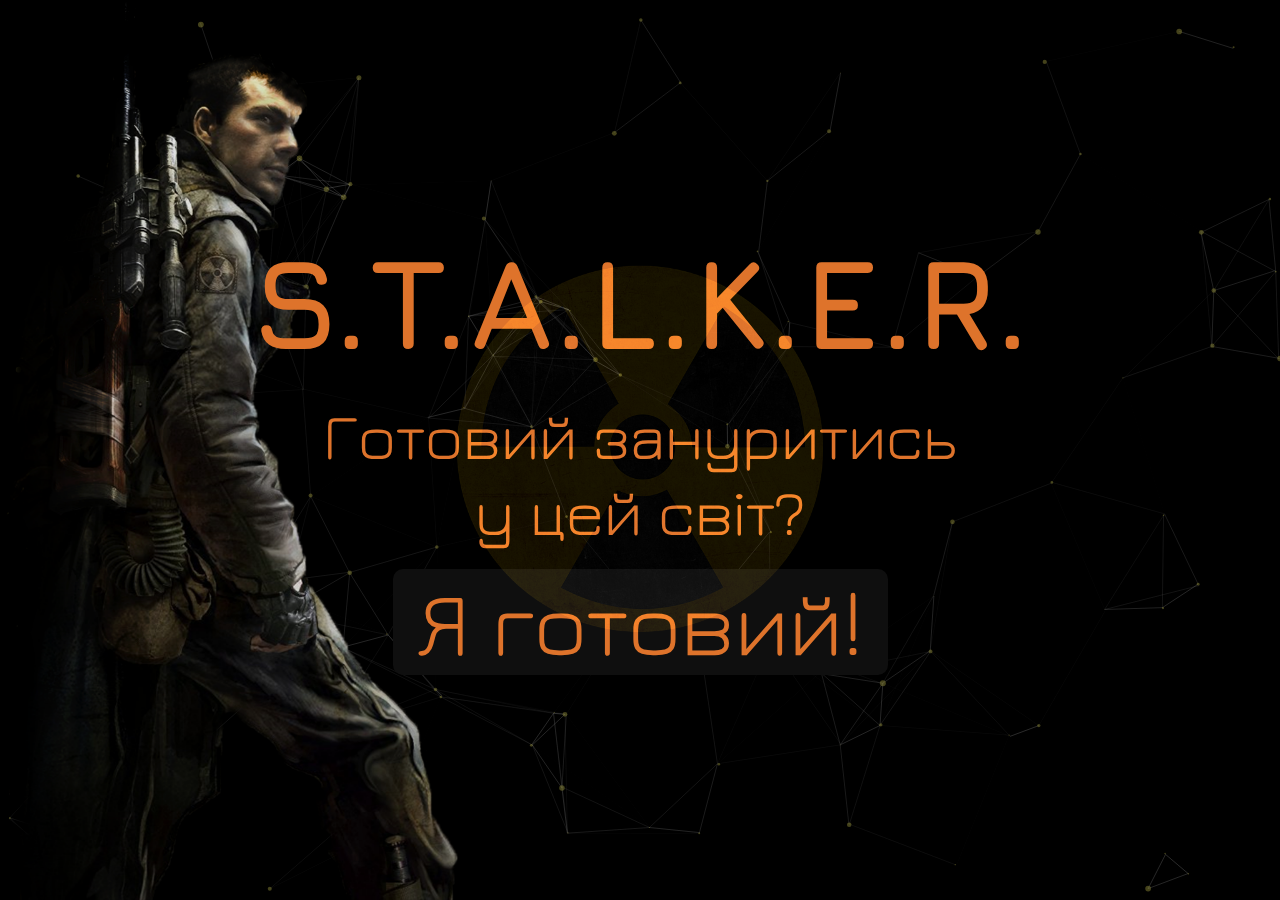
<file: index.html>
<!DOCTYPE html>
<html lang="ua">
<head>
	<meta charset="UTF-8">
	<title>S.T.A.L.K.E.R.</title>
	<link rel="stylesheet" href="styles.css">
	<link href="https://fonts.googleapis.com/css?family=Jura&display=swap" rel="stylesheet">
	<link rel="stylesheet" href="animate.css">
	<link rel="shortcut icon" type="image/x-icon" href="favicon.ico">
</head>
<body>

	<div id="p_prldr">
		<img src="preload.png" alt="Preload Logo" class="preload_img">
	</div>

	<img src="character_main.png" alt="" class="character_main">
	<div id="main">
		<div class="stalker">S.T.A.L.K.E.R.</div>
		<div class="ready">Готовий зануритись<br>у цей світ?</div>
		<a href="main.html" class="imready">Я готовий!</a>
	</div>

	<script type="text/javascript" src="https://ajax.googleapis.com/ajax/libs/jquery/1.10.1/jquery.min.js"></script>
	<script src="scripts.js"></script>
	<script src="animate.js"></script>
	<script>
		new WOW().init();
	</script>
	<script src="particles.min.js"></script>
	<script>
		particlesJS('main', {
		  "particles": {
		    "number": {
		      "value": 80,
		      "density": {
		        "enable": true,
		        "value_area": 800
		      }
		    },
		    "color": {
		      "value": "#fffa65"
		    },
		    "shape": {
		      "type": "circle",
		      "stroke": {
		        "width": 0,
		        "color": "#000000"
		      },
		      "polygon": {
		        "nb_sides": 5
		      },
		      "image": {
		        "src": "img/github.svg",
		        "width": 100,
		        "height": 100
		      }
		    },
		    "opacity": {
		      "value": 0.5,
		      "random": false,
		      "anim": {
		        "enable": false,
		        "speed": 1,
		        "opacity_min": 0.1,
		        "sync": false
		      }
		    },
		    "size": {
		      "value": 3,
		      "random": true,
		      "anim": {
		        "enable": false,
		        "speed": 40,
		        "size_min": 0.1,
		        "sync": false
		      }
		    },
		    "line_linked": {
		      "enable": true,
		      "distance": 150,
		      "color": "#ffffff",
		      "opacity": 0.4,
		      "width": 1
		    },
		    "move": {
		      "enable": true,
		      "speed": 6,
		      "direction": "none",
		      "random": false,
		      "straight": false,
		      "out_mode": "out",
		      "bounce": false,
		      "attract": {
		        "enable": false,
		        "rotateX": 600,
		        "rotateY": 1200
		      }
		    }
		  },
		  "interactivity": {
		    "detect_on": "canvas",
		    "events": {
		      "onhover": {
		        "enable": false,
		        "mode": "repulse"
		      },
		      "onclick": {
		        "enable": false,
		        "mode": "push"
		      },
		      "resize": true
		    },
		    "modes": {
		      "grab": {
		        "distance": 400,
		        "line_linked": {
		          "opacity": 1
		        }
		      },
		      "bubble": {
		        "distance": 400,
		        "size": 40,
		        "duration": 2,
		        "opacity": 8,
		        "speed": 3
		      },
		      "repulse": {
		        "distance": 200,
		        "duration": 0.4
		      },
		      "push": {
		        "particles_nb": 4
		      },
		      "remove": {
		        "particles_nb": 2
		      }
		    }
		  },
		  "retina_detect": true
		});
	</script>
</body>
</html>
</file>
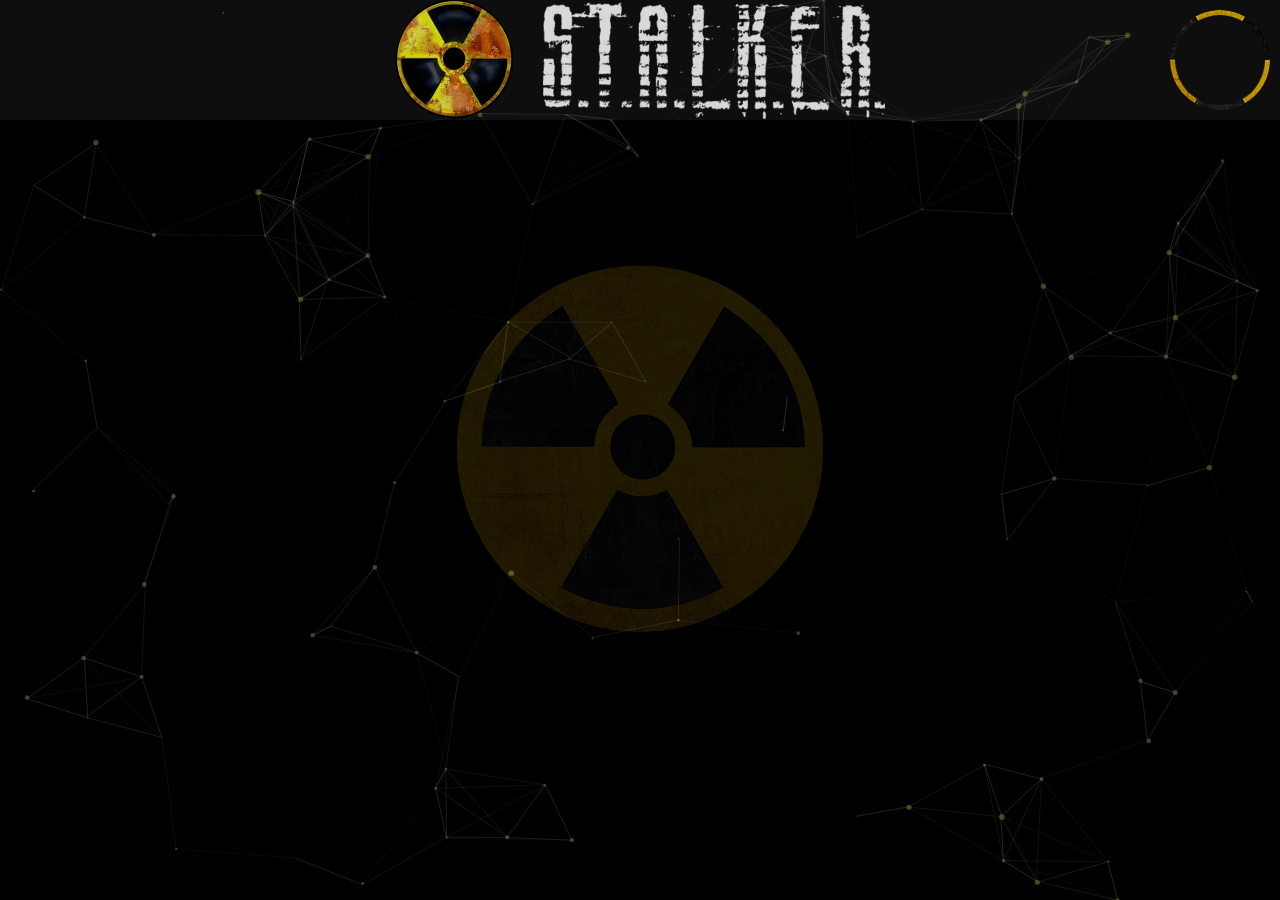
<file: books.html>
<!DOCTYPE html>
<html lang="ua">
<head>
	<meta charset="UTF-8">
	<title>S.T.A.L.K.E.R.</title>
	<link rel="stylesheet" href="styles.css">
	<link href="https://fonts.googleapis.com/css?family=Jura&display=swap" rel="stylesheet">
	<link rel="stylesheet" href="animate.css">
	<link rel="shortcut icon" type="image/x-icon" href="favicon.ico">
</head>
<body>

	<div id="p_prldr">
		<img src="preload.png" alt="Preload Logo" class="preload_img">
	</div>

	<div class="progress"></div>

	<div class="menu" onclick="menu_open()">
		<div></div>
	</div>

	<header>
		<div class="header_inner">
			<a href="main.html"><img src="header_logo.png" alt="Header logo" class="headerpc_img"></a>
		</div>
		<img src="header_logo_mob.png" alt="Header logo" class="headermob_img">
	</header>

	<div class="menu_window">
		<img src="menu-up.png" alt="" class="menu-up">
		<div class="menu_close" onclick="menu_close()">
			<span></span>
		</div>
		<div class="menu_main" id="menu">
			<div class="menu-block">
				<a href="main.html">
					<span class="line line-top"></span>
					<span class="line line-right"></span>
					<span class="line line-bottom"></span>
					<span class="line line-left"></span>
					Головна
				</a>
				<a href="history-creation.html">
					<span class="line line-top"></span>
					<span class="line line-right"></span>
					<span class="line line-bottom"></span>
					<span class="line line-left"></span>
					Історія створення
				</a>
				<a href="game-history.html">
					<span class="line line-top"></span>
					<span class="line line-right"></span>
					<span class="line line-bottom"></span>
					<span class="line line-left"></span>
					Ігрова історія
				</a>
			</div>
			<div class="menu-block">
				<a href="books.html">
					<span class="line line-top"></span>
					<span class="line line-right"></span>
					<span class="line line-bottom"></span>
					<span class="line line-left"></span>
					Книги
				</a>
				<a href="modifications.html">
					<span class="line line-top"></span>
					<span class="line line-right"></span>
					<span class="line line-bottom"></span>
					<span class="line line-left"></span>
					Модифікації
				</a>
				<a href="films.html">
					<span class="line line-top"></span>
					<span class="line line-right"></span>
					<span class="line line-bottom"></span>
					<span class="line line-left"></span>
					Фільми
				</a>
			</div>
			<div class="menu-block_mobile">
				<a href="main.html">Головна</a>
				<a href="history-creation.html">Історія створення</a>
				<a href="game-history.html">Ігрова історія</a>
				<a href="books.html">Книги</a>
				<a href="modifications.html">Модифікації</a>
				<a href="films.html">Фільми</a>
			</div>
		</div>
	</div>

	<div id="wrapper">
		<div class="content">
			
		</div>
	</div>

	<script type="text/javascript" src="https://ajax.googleapis.com/ajax/libs/jquery/1.10.1/jquery.min.js"></script>
	<script src="scripts.js"></script>
	<script src="animate.js"></script>
	<script>
		new WOW().init();
	</script>
	<script src="particles.min.js"></script>
	<script>
		particlesJS('wrapper', {
		  "particles": {
		    "number": {
		      "value": 80,
		      "density": {
		        "enable": true,
		        "value_area": 800
		      }
		    },
		    "color": {
		      "value": "#fffa65"
		    },
		    "shape": {
		      "type": "circle",
		      "stroke": {
		        "width": 0,
		        "color": "#000000"
		      },
		      "polygon": {
		        "nb_sides": 5
		      },
		      "image": {
		        "src": "img/github.svg",
		        "width": 100,
		        "height": 100
		      }
		    },
		    "opacity": {
		      "value": 0.5,
		      "random": false,
		      "anim": {
		        "enable": false,
		        "speed": 1,
		        "opacity_min": 0.1,
		        "sync": false
		      }
		    },
		    "size": {
		      "value": 3,
		      "random": true,
		      "anim": {
		        "enable": false,
		        "speed": 40,
		        "size_min": 0.1,
		        "sync": false
		      }
		    },
		    "line_linked": {
		      "enable": true,
		      "distance": 150,
		      "color": "#ffffff",
		      "opacity": 0.4,
		      "width": 1
		    },
		    "move": {
		      "enable": true,
		      "speed": 6,
		      "direction": "none",
		      "random": false,
		      "straight": false,
		      "out_mode": "out",
		      "bounce": false,
		      "attract": {
		        "enable": false,
		        "rotateX": 600,
		        "rotateY": 1200
		      }
		    }
		  },
		  "interactivity": {
		    "detect_on": "canvas",
		    "events": {
		      "onhover": {
		        "enable": false,
		        "mode": "repulse"
		      },
		      "onclick": {
		        "enable": false,
		        "mode": "push"
		      },
		      "resize": true
		    },
		    "modes": {
		      "grab": {
		        "distance": 400,
		        "line_linked": {
		          "opacity": 1
		        }
		      },
		      "bubble": {
		        "distance": 400,
		        "size": 40,
		        "duration": 2,
		        "opacity": 8,
		        "speed": 3
		      },
		      "repulse": {
		        "distance": 200,
		        "duration": 0.4
		      },
		      "push": {
		        "particles_nb": 4
		      },
		      "remove": {
		        "particles_nb": 2
		      }
		    }
		  },
		  "retina_detect": true
		});

		particlesJS('menu', {
		  "particles": {
		    "number": {
		      "value": 80,
		      "density": {
		        "enable": true,
		        "value_area": 800
		      }
		    },
		    "color": {
		      "value": "#fffa65"
		    },
		    "shape": {
		      "type": "circle",
		      "stroke": {
		        "width": 0,
		        "color": "#000000"
		      },
		      "polygon": {
		        "nb_sides": 5
		      },
		      "image": {
		        "src": "img/github.svg",
		        "width": 100,
		        "height": 100
		      }
		    },
		    "opacity": {
		      "value": 0.5,
		      "random": false,
		      "anim": {
		        "enable": false,
		        "speed": 1,
		        "opacity_min": 0.1,
		        "sync": false
		      }
		    },
		    "size": {
		      "value": 3,
		      "random": true,
		      "anim": {
		        "enable": false,
		        "speed": 40,
		        "size_min": 0.1,
		        "sync": false
		      }
		    },
		    "line_linked": {
		      "enable": true,
		      "distance": 150,
		      "color": "#ffffff",
		      "opacity": 0.4,
		      "width": 1
		    },
		    "move": {
		      "enable": true,
		      "speed": 6,
		      "direction": "none",
		      "random": false,
		      "straight": false,
		      "out_mode": "out",
		      "bounce": false,
		      "attract": {
		        "enable": false,
		        "rotateX": 600,
		        "rotateY": 1200
		      }
		    }
		  },
		  "interactivity": {
		    "detect_on": "canvas",
		    "events": {
		      "onhover": {
		        "enable": false,
		        "mode": "repulse"
		      },
		      "onclick": {
		        "enable": false,
		        "mode": "push"
		      },
		      "resize": true
		    },
		    "modes": {
		      "grab": {
		        "distance": 400,
		        "line_linked": {
		          "opacity": 1
		        }
		      },
		      "bubble": {
		        "distance": 400,
		        "size": 40,
		        "duration": 2,
		        "opacity": 8,
		        "speed": 3
		      },
		      "repulse": {
		        "distance": 200,
		        "duration": 0.4
		      },
		      "push": {
		        "particles_nb": 4
		      },
		      "remove": {
		        "particles_nb": 2
		      }
		    }
		  },
		  "retina_detect": true
		});
	</script>
</body>
</html>
</file>
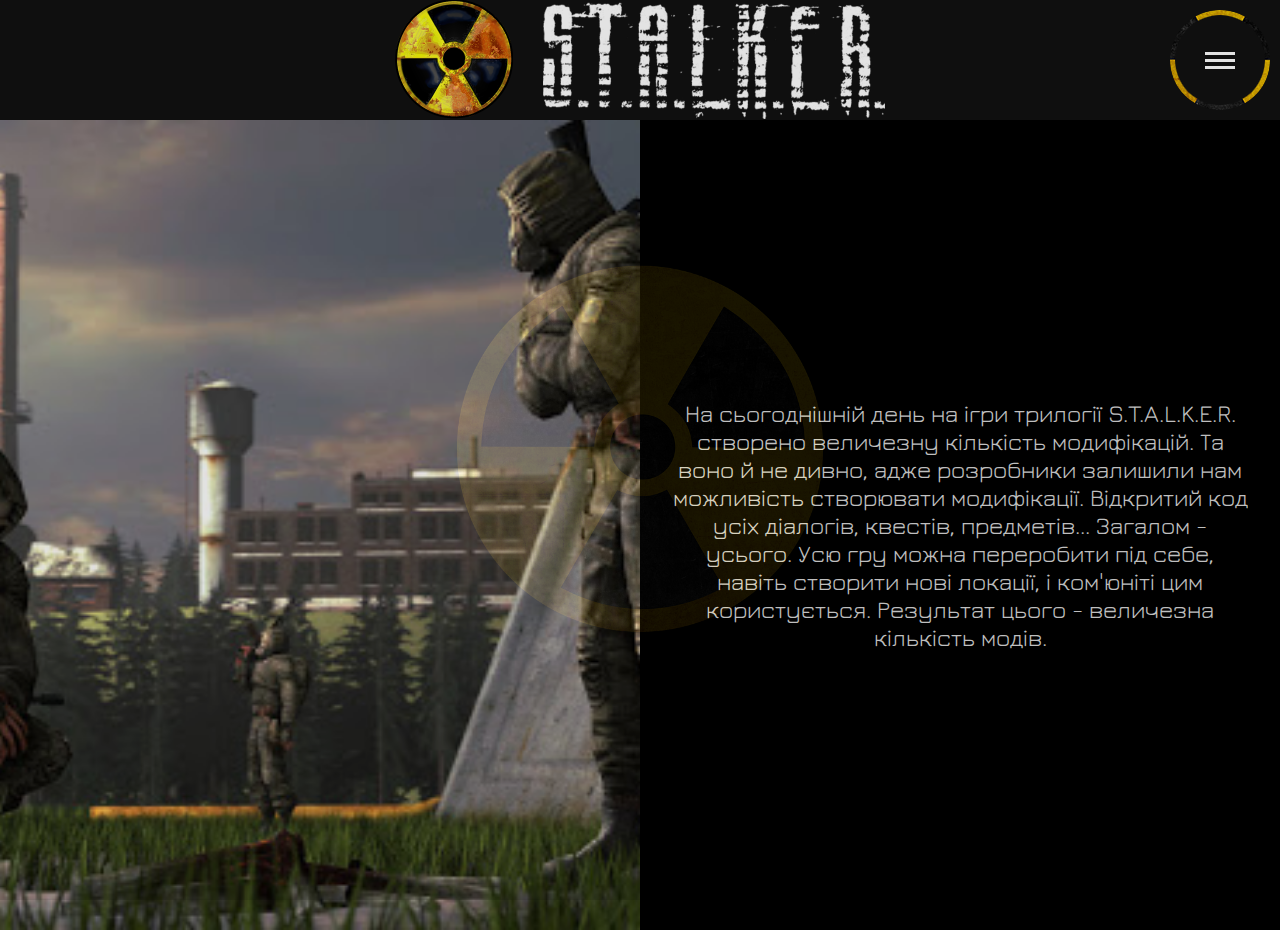
<file: creation.html>
<!DOCTYPE html>
<html lang="ua" class="ovf_h">
<head>
	<meta charset="UTF-8">
	<title>S.T.A.L.K.E.R.</title>
	<link rel="stylesheet" href="styles.css">
	<link href="https://fonts.googleapis.com/css?family=Jura&display=swap" rel="stylesheet">
	<link rel="stylesheet" href="animate.css">
	<link rel="shortcut icon" type="image/x-icon" href="favicon.ico">
</head>
<body>

	<div id="p_prldr">
		<img src="preload.png" alt="Preload Logo" class="preload_img">
	</div>

	<div class="progress"></div>

	<div class="menu" onclick="menu_open()">
		<div class="menu_inner"></div>
	</div>

	<header>
		<div class="header_inner">
			<a href="main.html"><img src="header_logo.png" alt="Header logo" class="headerpc_img"></a>
		</div>
		<img src="header_logo_mob.png" alt="Header logo" class="headermob_img">
	</header>

	<div class="menu_window">
		<img src="menu-up.png" alt="" class="menu-up">
		<div class="menu_close" onclick="menu_close()">
			<span></span>
		</div>
		<div class="menu_main" id="menu">
			<div class="menu-block">
				<a href="main.html">
					<span class="line line-top"></span>
					<span class="line line-right"></span>
					<span class="line line-bottom"></span>
					<span class="line line-left"></span>
					Головна
				</a>
				<a href="creation.html">
					<span class="line line-top"></span>
					<span class="line line-right"></span>
					<span class="line line-bottom"></span>
					<span class="line line-left"></span>
					Розробка гри
				</a>
				<a href="game-history.html">
					<span class="line line-top"></span>
					<span class="line line-right"></span>
					<span class="line line-bottom"></span>
					<span class="line line-left"></span>
					Ігрова історія
				</a>
			</div>
			<div class="menu-block">
				<a href="books.html">
					<span class="line line-top"></span>
					<span class="line line-right"></span>
					<span class="line line-bottom"></span>
					<span class="line line-left"></span>
					Книги
				</a>
				<a href="modifications.html">
					<span class="line line-top"></span>
					<span class="line line-right"></span>
					<span class="line line-bottom"></span>
					<span class="line line-left"></span>
					Модифікації
				</a>
				<a href="films.html">
					<span class="line line-top"></span>
					<span class="line line-right"></span>
					<span class="line line-bottom"></span>
					<span class="line line-left"></span>
					Фільми
				</a>
			</div>
			<div class="menu-block_mobile">
				<a href="main.html">Головна</a>
				<a href="creation.html">Розробка гри</a>
				<a href="game-history.html">Ігрова історія</a>
				<a href="books.html">Книги</a>
				<a href="modifications.html">Модифікації</a>
				<a href="films.html">Фільми</a>
			</div>
		</div>
	</div>

	<div id="wrapper">
		<div class="block">
			<div class="img" style="background-image: url(mods1.jpg)"></div>
			<div class="desc">
				<div class="text wow zoomIn">
					На сьогоднішній день на ігри трилогії S.T.A.L.K.E.R. створено величезну кількість модифікацій. Та воно й не дивно, адже розробники залишили нам можливість створювати модифікації. Відкритий код усіх діалогів, квестів, предметів... Загалом - усього. Усю гру можна переробити під себе, навіть створити нові локації, і ком'юніті цим користується. Результат цього - величезна кількість модів.
				</div>
			</div>
		</div>
	</div>

	<script type="text/javascript" src="https://ajax.googleapis.com/ajax/libs/jquery/1.10.1/jquery.min.js"></script>
	<script src="scripts.js"></script>
	<script src="animate.js"></script>
	<script>
		new WOW().init();
	</script>
	<script src="particles.min.js"></script>
	<script src="slick.min.js"></script>
	<script>
		particlesJS('menu', {
		  "particles": {
		    "number": {
		      "value": 80,
		      "density": {
		        "enable": true,
		        "value_area": 800
		      }
		    },
		    "color": {
		      "value": "#fffa65"
		    },
		    "shape": {
		      "type": "circle",
		      "stroke": {
		        "width": 0,
		        "color": "#000000"
		      },
		      "polygon": {
		        "nb_sides": 5
		      },
		      "image": {
		        "src": "img/github.svg",
		        "width": 100,
		        "height": 100
		      }
		    },
		    "opacity": {
		      "value": 0.5,
		      "random": false,
		      "anim": {
		        "enable": false,
		        "speed": 1,
		        "opacity_min": 0.1,
		        "sync": false
		      }
		    },
		    "size": {
		      "value": 3,
		      "random": true,
		      "anim": {
		        "enable": false,
		        "speed": 40,
		        "size_min": 0.1,
		        "sync": false
		      }
		    },
		    "line_linked": {
		      "enable": true,
		      "distance": 150,
		      "color": "#ffffff",
		      "opacity": 0.4,
		      "width": 1
		    },
		    "move": {
		      "enable": true,
		      "speed": 6,
		      "direction": "none",
		      "random": false,
		      "straight": false,
		      "out_mode": "out",
		      "bounce": false,
		      "attract": {
		        "enable": false,
		        "rotateX": 600,
		        "rotateY": 1200
		      }
		    }
		  },
		  "interactivity": {
		    "detect_on": "canvas",
		    "events": {
		      "onhover": {
		        "enable": false,
		        "mode": "repulse"
		      },
		      "onclick": {
		        "enable": false,
		        "mode": "push"
		      },
		      "resize": true
		    },
		    "modes": {
		      "grab": {
		        "distance": 400,
		        "line_linked": {
		          "opacity": 1
		        }
		      },
		      "bubble": {
		        "distance": 400,
		        "size": 40,
		        "duration": 2,
		        "opacity": 8,
		        "speed": 3
		      },
		      "repulse": {
		        "distance": 200,
		        "duration": 0.4
		      },
		      "push": {
		        "particles_nb": 4
		      },
		      "remove": {
		        "particles_nb": 2
		      }
		    }
		  },
		  "retina_detect": true
		});
	</script>
</body>
</html>
</file>
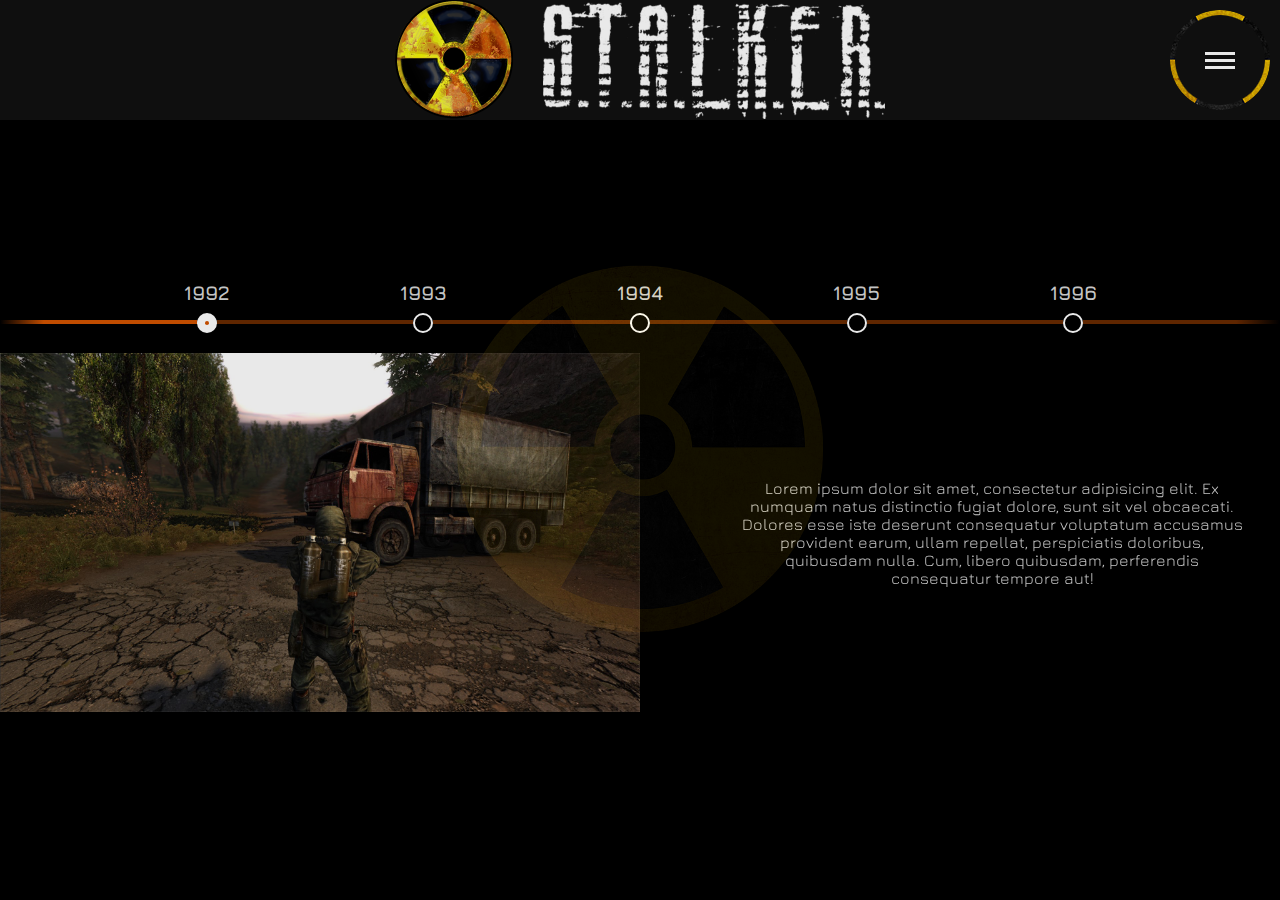
<file: game-history.html>
<!DOCTYPE html>
<html lang="ua" class="ovf_h">
<head>
	<meta charset="UTF-8">
	<title>S.T.A.L.K.E.R.</title>
	<link rel="stylesheet" href="styles.css">
	<link href="https://fonts.googleapis.com/css?family=Jura&display=swap" rel="stylesheet">
	<link rel="stylesheet" href="animate.css">
	<link rel="shortcut icon" type="image/x-icon" href="favicon.ico">
</head>
<body>

	<div id="p_prldr">
		<img src="preload.png" alt="Preload Logo" class="preload_img">
	</div>

	<div class="progress"></div>

	<div class="menu" onclick="menu_open()">
		<div class="menu_inner"></div>
	</div>

	<header>
		<div class="header_inner">
			<a href="main.html"><img src="header_logo.png" alt="Header logo" class="headerpc_img"></a>
		</div>
		<img src="header_logo_mob.png" alt="Header logo" class="headermob_img">
	</header>

	<div class="menu_window">
		<img src="menu-up.png" alt="" class="menu-up">
		<div class="menu_close" onclick="menu_close()">
			<span></span>
		</div>
		<div class="menu_main" id="menu">
			<div class="menu-block">
				<a href="main.html">
					<span class="line line-top"></span>
					<span class="line line-right"></span>
					<span class="line line-bottom"></span>
					<span class="line line-left"></span>
					Головна
				</a>
				<a href="creation.html">
					<span class="line line-top"></span>
					<span class="line line-right"></span>
					<span class="line line-bottom"></span>
					<span class="line line-left"></span>
					Розробка гри
				</a>
				<a href="game-history.html">
					<span class="line line-top"></span>
					<span class="line line-right"></span>
					<span class="line line-bottom"></span>
					<span class="line line-left"></span>
					Ігрова історія
				</a>
			</div>
			<div class="menu-block">
				<a href="books.html">
					<span class="line line-top"></span>
					<span class="line line-right"></span>
					<span class="line line-bottom"></span>
					<span class="line line-left"></span>
					Книги
				</a>
				<a href="modifications.html">
					<span class="line line-top"></span>
					<span class="line line-right"></span>
					<span class="line line-bottom"></span>
					<span class="line line-left"></span>
					Модифікації
				</a>
				<a href="films.html">
					<span class="line line-top"></span>
					<span class="line line-right"></span>
					<span class="line line-bottom"></span>
					<span class="line line-left"></span>
					Фільми
				</a>
			</div>
			<div class="menu-block_mobile">
				<a href="main.html">Головна</a>
				<a href="creation.html">Розробка гри</a>
				<a href="game-history.html">Ігрова історія</a>
				<a href="books.html">Книги</a>
				<a href="modifications.html">Модифікації</a>
				<a href="films.html">Фільми</a>
			</div>
		</div>
	</div>

	<div id="wrapper" style="justify-content: center">
		<div class="timeline_dots">
			<div class="timeline_down"></div>
			<div class="timeline_up"></div>
		</div>
		<div class="timeline">
			<div class="timeline_inner">
				<img data-lazy="game_history1.png" alt="GameHistoryImg">
				<div class="slider-desc">
					Lorem ipsum dolor sit amet, consectetur adipisicing elit. Ex numquam natus distinctio fugiat dolore, sunt sit vel obcaecati. Dolores esse iste deserunt consequatur voluptatum accusamus provident earum, ullam repellat, perspiciatis doloribus, quibusdam nulla. Cum, libero quibusdam, perferendis consequatur tempore aut!
				</div>
			</div>
			<div class="timeline_inner">
				<img data-lazy="game_history2.jpg" alt="GameHistoryImg">
				<div class="slider-desc">
					Lorem ipsum dolor sit amet, consectetur adipisicing elit. Vero nesciunt ullam id voluptate adipisci quidem autem temporibus voluptates rerum, porro at dolorem, magnam earum, optio deleniti illo iure aliquam hic. Quis nemo reprehenderit debitis ut est, voluptates laboriosam, vitae quibusdam!
				</div>
			</div>
			<div class="timeline_inner">
				<img src="game_history3.jpg" alt="GameHistoryImg">
				<div class="slider-desc">
					Lorem ipsum dolor sit amet, consectetur adipisicing elit. Nulla facere cupiditate suscipit amet asperiores, laudantium ratione expedita atque voluptatibus explicabo aut praesentium at, molestiae quam sed dolore vero a similique debitis minus. Amet pariatur et modi, quas corrupti provident similique.
				</div>
			</div>
			<div class="timeline_inner">
				<img data-lazy="game_history4.jpg" alt="GameHistoryImg">
				<div class="slider-desc">
					Lorem ipsum dolor sit amet, consectetur adipisicing elit. Inventore, deserunt asperiores, tenetur blanditiis quaerat odit ex exercitationem, pariatur quibusdam, veritatis quisquam laboriosam. Iste repellendus officia in neque veniam debitis placeat, quo unde reprehenderit eum quibusdam facilis. Blanditiis nihil reprehenderit quasi?
				</div>
			</div>
			<div class="timeline_inner">
				<img data-lazy="game_history5.jpg" alt="GameHistoryImg">
				<div class="slider-desc">
					Lorem ipsum dolor sit amet, consectetur adipisicing elit. Suscipit cupiditate, asperiores. Aspernatur eligendi deserunt blanditiis est quisquam doloribus voluptate id aperiam ea ipsum magni aut perspiciatis, rem voluptatibus officia eos rerum deleniti quae nihil facilis repellat atque. Voluptate est, eveniet!
				</div>
			</div>
		</div>
	</div>

	<script src="https://cdnjs.cloudflare.com/ajax/libs/jquery/3.3.1/jquery.min.js"></script>
	<script src="animate.js"></script>
	<script>
		new WOW().init();
	</script>
	<script src="particles.min.js"></script>
	<script src="slick.min.js"></script>
	<script>
		particlesJS('menu', {
		  "particles": {
		    "number": {
		      "value": 80,
		      "density": {
		        "enable": true,
		        "value_area": 800
		      }
		    },
		    "color": {
		      "value": "#fffa65"
		    },
		    "shape": {
		      "type": "circle",
		      "stroke": {
		        "width": 0,
		        "color": "#000000"
		      },
		      "polygon": {
		        "nb_sides": 5
		      },
		      "image": {
		        "src": "img/github.svg",
		        "width": 100,
		        "height": 100
		      }
		    },
		    "opacity": {
		      "value": 0.5,
		      "random": false,
		      "anim": {
		        "enable": false,
		        "speed": 1,
		        "opacity_min": 0.1,
		        "sync": false
		      }
		    },
		    "size": {
		      "value": 3,
		      "random": true,
		      "anim": {
		        "enable": false,
		        "speed": 40,
		        "size_min": 0.1,
		        "sync": false
		      }
		    },
		    "line_linked": {
		      "enable": true,
		      "distance": 150,
		      "color": "#ffffff",
		      "opacity": 0.4,
		      "width": 1
		    },
		    "move": {
		      "enable": true,
		      "speed": 6,
		      "direction": "none",
		      "random": false,
		      "straight": false,
		      "out_mode": "out",
		      "bounce": false,
		      "attract": {
		        "enable": false,
		        "rotateX": 600,
		        "rotateY": 1200
		      }
		    }
		  },
		  "interactivity": {
		    "detect_on": "canvas",
		    "events": {
		      "onhover": {
		        "enable": false,
		        "mode": "repulse"
		      },
		      "onclick": {
		        "enable": false,
		        "mode": "push"
		      },
		      "resize": true
		    },
		    "modes": {
		      "grab": {
		        "distance": 400,
		        "line_linked": {
		          "opacity": 1
		        }
		      },
		      "bubble": {
		        "distance": 400,
		        "size": 40,
		        "duration": 2,
		        "opacity": 8,
		        "speed": 3
		      },
		      "repulse": {
		        "distance": 200,
		        "duration": 0.4
		      },
		      "push": {
		        "particles_nb": 4
		      },
		      "remove": {
		        "particles_nb": 2
		      }
		    }
		  },
		  "retina_detect": true
		});
	</script>
	<script src="scripts.js"></script>
</body>
</html>
</file>
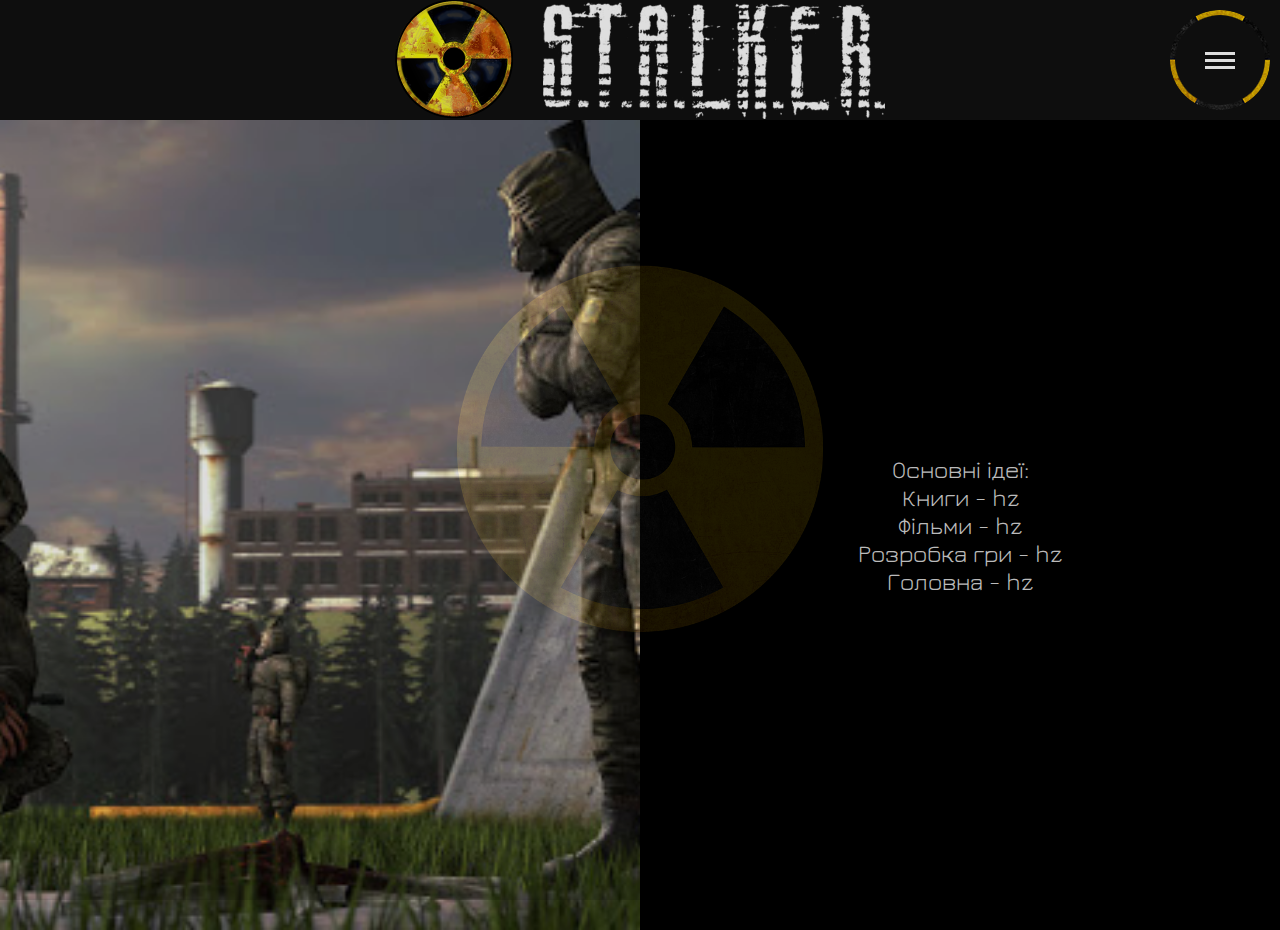
<file: main.html>
<!DOCTYPE html>
<html lang="ua" class="ovf_h">
<head>
	<meta charset="UTF-8">
	<title>S.T.A.L.K.E.R.</title>
	<link rel="stylesheet" href="styles.css">
	<link href="https://fonts.googleapis.com/css?family=Jura&display=swap" rel="stylesheet">
	<link rel="stylesheet" href="animate.css">
	<link rel="shortcut icon" type="image/x-icon" href="favicon.ico">
</head>
<body>

	<div id="p_prldr">
		<img src="preload.png" alt="Preload Logo" class="preload_img">
	</div>

	<div class="progress"></div>

	<div class="menu" onclick="menu_open()">
		<div class="menu_inner"></div>
	</div>

	<header>
		<div class="header_inner">
			<a href="main.html"><img src="header_logo.png" alt="Header logo" class="headerpc_img"></a>
		</div>
		<img src="header_logo_mob.png" alt="Header logo" class="headermob_img">
	</header>

	<div class="menu_window">
		<img src="menu-up.png" alt="" class="menu-up">
		<div class="menu_close" onclick="menu_close()">
			<span></span>
		</div>
		<div class="menu_main" id="menu">
			<div class="menu-block">
				<a href="main.html">
					<span class="line line-top"></span>
					<span class="line line-right"></span>
					<span class="line line-bottom"></span>
					<span class="line line-left"></span>
					Головна
				</a>
				<a href="creation.html">
					<span class="line line-top"></span>
					<span class="line line-right"></span>
					<span class="line line-bottom"></span>
					<span class="line line-left"></span>
					Розробка гри
				</a>
				<a href="game-history.html">
					<span class="line line-top"></span>
					<span class="line line-right"></span>
					<span class="line line-bottom"></span>
					<span class="line line-left"></span>
					Ігрова історія
				</a>
			</div>
			<div class="menu-block">
				<a href="books.html">
					<span class="line line-top"></span>
					<span class="line line-right"></span>
					<span class="line line-bottom"></span>
					<span class="line line-left"></span>
					Книги
				</a>
				<a href="modifications.html">
					<span class="line line-top"></span>
					<span class="line line-right"></span>
					<span class="line line-bottom"></span>
					<span class="line line-left"></span>
					Модифікації
				</a>
				<a href="films.html">
					<span class="line line-top"></span>
					<span class="line line-right"></span>
					<span class="line line-bottom"></span>
					<span class="line line-left"></span>
					Фільми
				</a>
			</div>
			<div class="menu-block_mobile">
				<a href="main.html">Головна</a>
				<a href="creation.html">Розробка гри</a>
				<a href="game-history.html">Ігрова історія</a>
				<a href="books.html">Книги</a>
				<a href="modifications.html">Модифікації</a>
				<a href="films.html">Фільми</a>
			</div>
		</div>
	</div>

	<div id="wrapper">
		<div class="block">
			<div class="img" style="background-image: url(mods1.jpg)"></div>
			<div class="desc">
				<div class="text wow zoomIn">
					Основні ідеї:<br>
					Книги - hz<br>
					Фільми - hz<br>
					Розробка гри - hz<br>
					Головна - hz
				</div>
			</div>
		</div>
	</div>

	<script type="text/javascript" src="https://ajax.googleapis.com/ajax/libs/jquery/1.10.1/jquery.min.js"></script>
	<script src="scripts.js"></script>
	<script src="animate.js"></script>
	<script>
		new WOW().init();
	</script>
	<script src="particles.min.js"></script>
	<script src="slick.min.js"></script>
	<script>
		particlesJS('menu', {
		  "particles": {
		    "number": {
		      "value": 80,
		      "density": {
		        "enable": true,
		        "value_area": 800
		      }
		    },
		    "color": {
		      "value": "#fffa65"
		    },
		    "shape": {
		      "type": "circle",
		      "stroke": {
		        "width": 0,
		        "color": "#000000"
		      },
		      "polygon": {
		        "nb_sides": 5
		      },
		      "image": {
		        "src": "img/github.svg",
		        "width": 100,
		        "height": 100
		      }
		    },
		    "opacity": {
		      "value": 0.5,
		      "random": false,
		      "anim": {
		        "enable": false,
		        "speed": 1,
		        "opacity_min": 0.1,
		        "sync": false
		      }
		    },
		    "size": {
		      "value": 3,
		      "random": true,
		      "anim": {
		        "enable": false,
		        "speed": 40,
		        "size_min": 0.1,
		        "sync": false
		      }
		    },
		    "line_linked": {
		      "enable": true,
		      "distance": 150,
		      "color": "#ffffff",
		      "opacity": 0.4,
		      "width": 1
		    },
		    "move": {
		      "enable": true,
		      "speed": 6,
		      "direction": "none",
		      "random": false,
		      "straight": false,
		      "out_mode": "out",
		      "bounce": false,
		      "attract": {
		        "enable": false,
		        "rotateX": 600,
		        "rotateY": 1200
		      }
		    }
		  },
		  "interactivity": {
		    "detect_on": "canvas",
		    "events": {
		      "onhover": {
		        "enable": false,
		        "mode": "repulse"
		      },
		      "onclick": {
		        "enable": false,
		        "mode": "push"
		      },
		      "resize": true
		    },
		    "modes": {
		      "grab": {
		        "distance": 400,
		        "line_linked": {
		          "opacity": 1
		        }
		      },
		      "bubble": {
		        "distance": 400,
		        "size": 40,
		        "duration": 2,
		        "opacity": 8,
		        "speed": 3
		      },
		      "repulse": {
		        "distance": 200,
		        "duration": 0.4
		      },
		      "push": {
		        "particles_nb": 4
		      },
		      "remove": {
		        "particles_nb": 2
		      }
		    }
		  },
		  "retina_detect": true
		});
	</script>
</body>
</html>
</file>
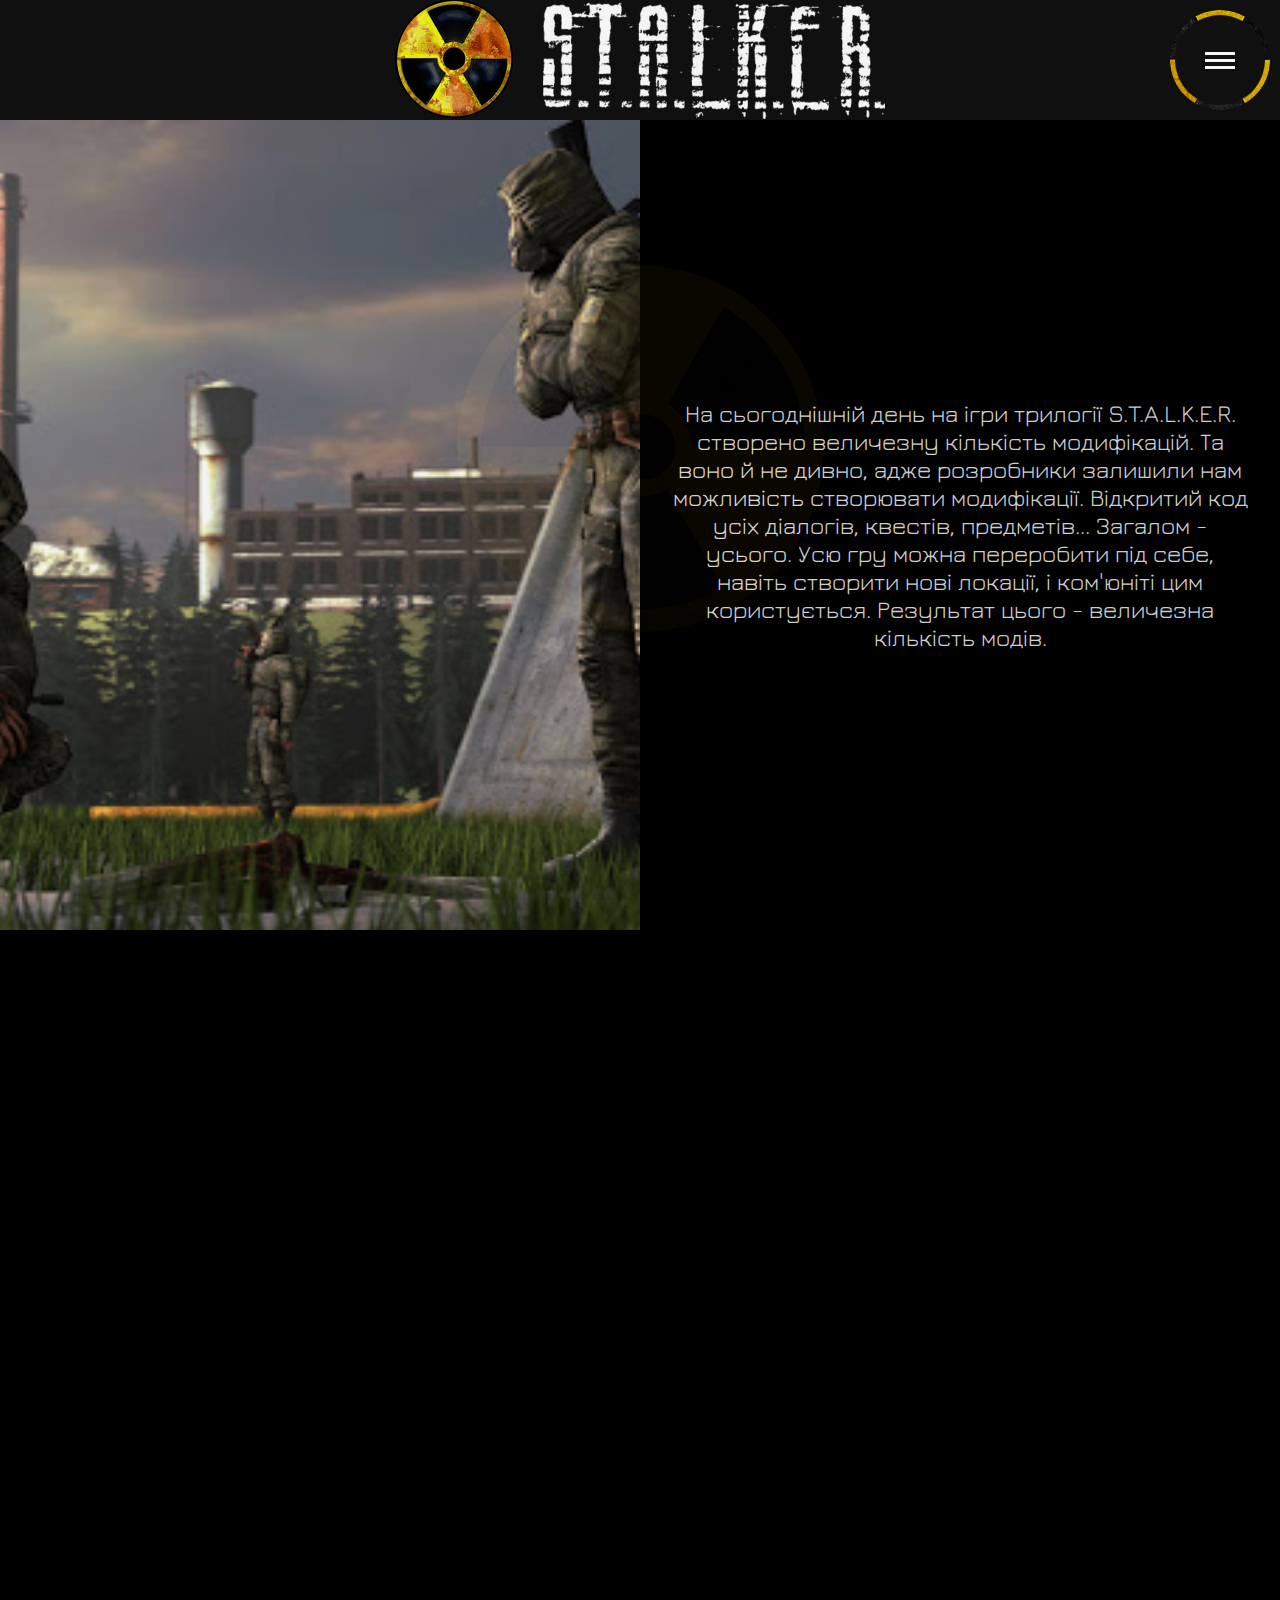
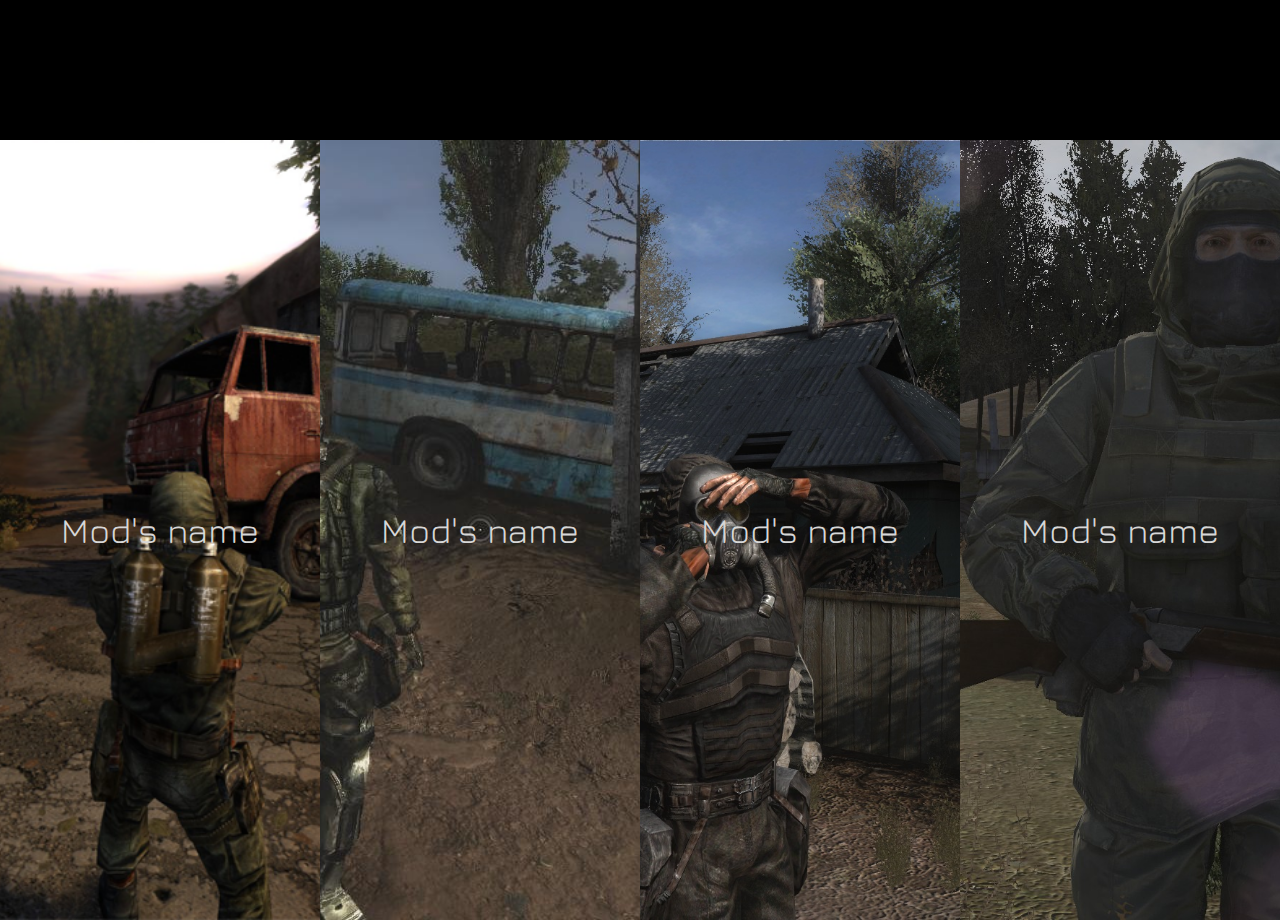
<file: modifications.html>
<!DOCTYPE html>
<html lang="ua" class="ovf_h">
<head>
	<meta charset="UTF-8">
	<title>S.T.A.L.K.E.R.</title>
	<link rel="stylesheet" href="styles.css">
	<link href="https://fonts.googleapis.com/css?family=Jura&display=swap" rel="stylesheet">
	<link rel="stylesheet" href="animate.css">
	<link rel="shortcut icon" type="image/x-icon" href="favicon.ico">
</head>
<body>

	<div id="p_prldr">
		<img src="preload.png" alt="Preload Logo" class="preload_img">
	</div>

	<div class="progress"></div>

	<div class="menu" onclick="menu_open()">
		<div class="menu_inner"></div>
	</div>

	<header>
		<div class="header_inner">
			<a href="main.html"><img src="header_logo.png" alt="Header logo" class="headerpc_img"></a>
		</div>
		<img src="header_logo_mob.png" alt="Header logo" class="headermob_img">
	</header>

	<div class="menu_window">
		<img src="menu-up.png" alt="" class="menu-up">
		<div class="menu_close" onclick="menu_close()">
			<span></span>
		</div>
		<div class="menu_main" id="menu">
			<div class="menu-block">
				<a href="main.html">
					<span class="line line-top"></span>
					<span class="line line-right"></span>
					<span class="line line-bottom"></span>
					<span class="line line-left"></span>
					Головна
				</a>
				<a href="creation.html">
					<span class="line line-top"></span>
					<span class="line line-right"></span>
					<span class="line line-bottom"></span>
					<span class="line line-left"></span>
					Розробка гри
				</a>
				<a href="game-history.html">
					<span class="line line-top"></span>
					<span class="line line-right"></span>
					<span class="line line-bottom"></span>
					<span class="line line-left"></span>
					Ігрова історія
				</a>
			</div>
			<div class="menu-block">
				<a href="books.html">
					<span class="line line-top"></span>
					<span class="line line-right"></span>
					<span class="line line-bottom"></span>
					<span class="line line-left"></span>
					Книги
				</a>
				<a href="modifications.html">
					<span class="line line-top"></span>
					<span class="line line-right"></span>
					<span class="line line-bottom"></span>
					<span class="line line-left"></span>
					Модифікації
				</a>
				<a href="films.html">
					<span class="line line-top"></span>
					<span class="line line-right"></span>
					<span class="line line-bottom"></span>
					<span class="line line-left"></span>
					Фільми
				</a>
			</div>
			<div class="menu-block_mobile">
				<a href="main.html">Головна</a>
				<a href="creation.html">Розробка гри</a>
				<a href="game-history.html">Ігрова історія</a>
				<a href="books.html">Книги</a>
				<a href="modifications.html">Модифікації</a>
				<a href="films.html">Фільми</a>
			</div>
		</div>
	</div>

	<div id="wrapper">
		<div class="block">
			<div class="img" style="background-image: url(mods1.jpg)"></div>
			<div class="desc">
				<div class="text wow zoomIn">
					На сьогоднішній день на ігри трилогії S.T.A.L.K.E.R. створено величезну кількість модифікацій. Та воно й не дивно, адже розробники залишили нам можливість створювати модифікації. Відкритий код усіх діалогів, квестів, предметів... Загалом - усього. Усю гру можна переробити під себе, навіть створити нові локації, і ком'юніті цим користується. Результат цього - величезна кількість модів.
				</div>
			</div>
		</div>
		<div class="block block_reverse">
			<div class="desc">
				<div class="text wow zoomIn">
					Деякі з цих модифікацій стали популярними, деякі - ні. Деякі є відверто поганими, над іншими працювали дуже довго. Деякі моди на S.T.A.L.K.E.R. за якістю сюжету і графікою не поступаються певній кількості сучасних ігор.
				</div>
			</div>
			<div class="img" style="background-image: url(mods2.jpg)"></div>
		</div>
		<div class="flex_slider">
			<div class="flex_slider-item flex_slider-item-first">Mod's name</div>
			<div class="flex_slider-item flex_slider-item-second">Mod's name</div>
			<div class="flex_slider-item flex_slider-item-third">Mod's name</div>
			<div class="flex_slider-item flex_slider-item-fourth">Mod's name</div>
		</div>
	</div>

	<script type="text/javascript" src="https://ajax.googleapis.com/ajax/libs/jquery/1.10.1/jquery.min.js"></script>
	<script src="scripts.js"></script>
	<script src="animate.js"></script>
	<script>
		new WOW().init();
	</script>
	<script src="particles.min.js"></script>
	<script src="slick.min.js"></script>
	<script>
		particlesJS('menu', {
		  "particles": {
		    "number": {
		      "value": 80,
		      "density": {
		        "enable": true,
		        "value_area": 800
		      }
		    },
		    "color": {
		      "value": "#fffa65"
		    },
		    "shape": {
		      "type": "circle",
		      "stroke": {
		        "width": 0,
		        "color": "#000000"
		      },
		      "polygon": {
		        "nb_sides": 5
		      },
		      "image": {
		        "src": "img/github.svg",
		        "width": 100,
		        "height": 100
		      }
		    },
		    "opacity": {
		      "value": 0.5,
		      "random": false,
		      "anim": {
		        "enable": false,
		        "speed": 1,
		        "opacity_min": 0.1,
		        "sync": false
		      }
		    },
		    "size": {
		      "value": 3,
		      "random": true,
		      "anim": {
		        "enable": false,
		        "speed": 40,
		        "size_min": 0.1,
		        "sync": false
		      }
		    },
		    "line_linked": {
		      "enable": true,
		      "distance": 150,
		      "color": "#ffffff",
		      "opacity": 0.4,
		      "width": 1
		    },
		    "move": {
		      "enable": true,
		      "speed": 6,
		      "direction": "none",
		      "random": false,
		      "straight": false,
		      "out_mode": "out",
		      "bounce": false,
		      "attract": {
		        "enable": false,
		        "rotateX": 600,
		        "rotateY": 1200
		      }
		    }
		  },
		  "interactivity": {
		    "detect_on": "canvas",
		    "events": {
		      "onhover": {
		        "enable": false,
		        "mode": "repulse"
		      },
		      "onclick": {
		        "enable": false,
		        "mode": "push"
		      },
		      "resize": true
		    },
		    "modes": {
		      "grab": {
		        "distance": 400,
		        "line_linked": {
		          "opacity": 1
		        }
		      },
		      "bubble": {
		        "distance": 400,
		        "size": 40,
		        "duration": 2,
		        "opacity": 8,
		        "speed": 3
		      },
		      "repulse": {
		        "distance": 200,
		        "duration": 0.4
		      },
		      "push": {
		        "particles_nb": 4
		      },
		      "remove": {
		        "particles_nb": 2
		      }
		    }
		  },
		  "retina_detect": true
		});
	</script>
</body>
</html>
</file>
<file: styles.css>
*, *:before, *:after {
	box-sizing: border-box;
	padding: 0;
	margin: 0;
	font-family: 'Jura', sans-serif;
	color: #d7d7d7;
	overflow-x: hidden;
}

*:focus, *:focus:before, *:focus:after {
	outline: none;
}

a {
	text-decoration: none;
}

.progress {
	position: fixed;
	left: 0;
	bottom: 0;
	width: 0;
	height: 5px;
	background-image: url(progress-bar.png);
	border-radius: 5px;
	z-index: 33;
}

.ovf_h {
	overflow: hidden !important;
}

::-webkit-scrollbar-button {
	background-image:url('');
	background-repeat:no-repeat;
	width:5px;
	height:0px;
}

::-webkit-scrollbar-track {
	background-color: #000;
}

::-webkit-scrollbar-thumb {
	-webkit-border-radius: 0px;
	border-radius: 10px;
	background-color: #ff6a07;
}


::-webkit-scrollbar-thumb:hover{
	background-color: #cc5405;
}

::-webkit-resizer{
	background-image:url('');
	background-repeat:no-repeat;
	width:4px;
	height:0px;
}

::-webkit-scrollbar{
	width: 8px;
}

*::selection {
	background-color: #f7b731;
	color: #222;
}

/* preloader's styles */

#p_prldr {
	position: fixed;
	left: 0;
	top: 0;
	right:0;
	bottom:0;
	background: #000;
	z-index: 777;
	display: -webkit-flex;
	display: -moz-flex;
	display: -ms-flex;
	display: -o-flex;
	display: flex;
	-ms-align-items: center;
	align-items: center;
	justify-content: center;
	overflow: hidden;
}

.preload_img {
	width: 100vw;
	max-width: 400px;
	height: 100vw;
	max-height: 400px;
}

/* index' styles */

#main {
	background-color: #000;
	width: 100vw;
	height: 100vh;
	display: -webkit-flex;
	display: -moz-flex;
	display: -ms-flex;
	display: -o-flex;
	display: flex;
	justify-content: center;
	align-items: center;
	-webkit-flex-direction: column;
	-moz-flex-direction: column;
	-ms-flex-direction: column;
	-o-flex-direction: column;
	flex-direction: column;
}

.stalker {
	color: #fa8231;
	font-size: 10vw;
	z-index: 2;
	font-weight: 700;
	position: relative;
	overflow: visible;
	text-align: center;
}

.ready {
	font-size: 5vw;
	z-index: 2;
	color: #fa8231;
	text-align: center;
	margin: 20px 0;
}

.imready {
	z-index: 2;
	color: #fa8231;
	text-align: center;
	font-size: 7vw;
	background-color: #111;
	border-radius: 10px;
	padding: 0 25px;
	cursor: pointer;
	-webkit-transition: .22s;
	-o-transition: .22s;
	transition: .22s;
}

.imready:hover {
	background-color: #222;
}

.character_main {
	height: 100%;
	position: absolute;
	z-index: 1;
}

/* header's styles */

header {
	width: 100%;
	height: 120px;
	background-color: #111;
	display: -webkit-flex;
	display: -moz-flex;
	display: -ms-flex;
	display: -o-flex;
	display: flex;
	justify-content: center;
	-ms-align-items: center;
	align-items: center;
	z-index: 2;
}

.header_inner {
	height: 100%;
	width: calc(100% - 220px);
	display: -webkit-flex;
	display: -moz-flex;
	display: -ms-flex;
	display: -o-flex;
	display: flex;
	-ms-align-items: center;
	align-items: center;
	justify-content: center;
	z-index: 3;
}

.header_inner a {
	height: 100%;
	display: -webkit-flex;
	display: -moz-flex;
	display: -ms-flex;
	display: -o-flex;
	display: flex;
	justify-content: center;
}

.headerpc_img, .headermob_img {
	height: 100%;
	max-width: 100%;
	z-index: 4;
	-webkit-transition: .22s;
	-o-transition: .22s;
	transition: .22s;
}

.headermob_img {
	display: none;
}

.headerpc_img:hover {
	transform: scale(0.9);
}

/* menu's styles */

.menu {
	position: fixed;
	height: 100px;
	width: 100px;
	top: 10px;
	right: 10px;
	background-image: url(menu-border.png);
	display: -webkit-flex;
	display: -moz-flex;
	display: -ms-flex;
	display: -o-flex;
	display: flex;
	-ms-align-items: center;
	align-items: center;
	justify-content: center;
	z-index: 5;
	cursor: pointer;
	border-radius: 50%;
	-webkit-transition: .4s;
	-o-transition: .4s;
	transition: .4s;
}

.menu.scrolled {
	background-color: #ddd;
}

.menu.scrolled .menu_inner,
.menu.scrolled .menu_inner:before,
.menu.scrolled .menu_inner:after {
	background-color: #000;
}

.menu_inner {
	height: 3px;
	width: 30px;
	background-color: #fff;
	position: relative;
	overflow-x: visible;
	-webkit-transition: .4s;
	-o-transition: .4s;
	transition: .4s;
}

.menu_inner:before, .menu_inner:after {
	content: '';
	height: 3px;
	width: 30px;
	background-color: #fff;
	position: absolute;
	left: 0;
	-webkit-transition: .4s;
	-o-transition: .4s;
	transition: .4s;
}

.menu_inner:before {
	top: -7px;
}

.menu_inner:after {
	top: 7px;
}

.menu_close {
	position: absolute;
	height: 100px;
	width: 100px;
	background-image: url(menu-border.png);
	bottom: 10px;
	right: 10px;
	z-index: 25;
	display: -webkit-flex;
	display: -moz-flex;
	display: -ms-flex;
	display: -o-flex;
	display: flex;
	-ms-align-items: center;
	align-items: center;
	justify-content: center;
	cursor: pointer;
}

.menu_close span {
	height: 0px;
	width: 30px;
	position: relative;
	background-color: #fff;
	overflow: visible;
}

.menu_close span:after, .menu_close span:before {
	content: '';
	height: 3px;
	width: 30px;
	background-color: #fff;
	position: absolute;
	left: 0;
	top: 0;
}

.menu_close span:after {
	transform: rotate(45deg);
}

.menu_close span:before {
	transform: rotate(-45deg);
}

.menu_closed {
	bottom: 100vh !important;
	transition: all 0.5s ease-out 0;
}

.menu_window {
	width: 100vw;
	height: 100vh;
	background-color: #222;
	-webkit-background-size: 100% auto;
	background-size: 100% auto;
	position: fixed;
	overflow: hidden;
	bottom: 100vh;
	left: 0;
	z-index: 10;
}

.menu-up {
	width: 100%;
	z-index: 222;
}

.menu_active {
	-webkit-transition: bottom 0.6s ease-in 0s, margin-bottom 0.3s ease-out 0.6s, transform 0.4s ease-in 0.87s;
	-o-transition: bottom 0.6s ease-in 0s, margin-bottom 0.3s ease-out 0.6s, transform 0.4s ease-in 0.87s;
	transition: bottom 0.6s ease-in 0s, margin-bottom 0.3s ease-out 0.6s, transform 0.4s ease-in 0.87s;
	bottom: 0;
	margin-bottom: 7.5vh;
	transform: translateY(7.5vh);
}

.menu_main {
	display: -webkit-flex;
	display: -moz-flex;
	display: -ms-flex;
	display: -o-flex;
	display: flex;
	-ms-align-items: center;
	align-items: center;
	width: 100%;
	height: calc(100% - 0.0996 * 100vw);
}

.menu-block {
	display: -webkit-flex;
	display: -moz-flex;
	display: -ms-flex;
	display: -o-flex;
	display: flex;
	-webkit-flex-direction: column;
	-moz-flex-direction: column;
	-ms-flex-direction: column;
	-o-flex-direction: column;
	flex-direction: column;
	height: 100%;
	width: 50%;
	-ms-align-items: center;
	align-items: center;
	justify-content: space-evenly;
	overflow: visible;
}

.menu-block a {
	font-size: 48px;
	font-weight: 700;
	position: relative;
	z-index: 12;
	overflow: hidden;
	padding: 15px 30px;
	-webkit-transition: .25s;
	-o-transition: .25s;
	transition: .25s;
}

.menu-block a:hover {
	box-shadow: 0 0 10px #d35400, 0 0 40px #d35400;
	background-color: #d35400;
	color: #111;
	-webkit-transition-delay: .30s;
	-o-transition-delay: .30s;
	transition-delay: .30s;
}

.line {
	position: absolute;
	display: block;
	z-index: 22;
}

.line-top {
	left: -100%;
	top: 0;
	width: 100%;
	height: 4px;
	background: linear-gradient(90deg, transparent, #d35400);
}

.menu-block a:hover .line {
	-webkit-transition: .2s linear;
	-o-transition: .2s linear;
	transition: .2s linear;
}

.menu-block a:hover .line-top, .menu-block a:hover .line-bottom {
	transition-delay: .17s !important;
}

.menu-block a:hover .line-top {
	left: 100%;
}

.line-bottom {
	right: -100%;
	bottom: 0;
	width: 100%;
	height: 4px;
	background: linear-gradient(270deg, transparent, #d35400);
}

.menu-block a:hover .line-bottom {
	right: 100%;
}

.line-left {
	left: 0;
	bottom: -100%;
	width: 4px;
	height: 100%;
	background: linear-gradient(0deg, transparent, #d35400);
}

.menu-block a:hover .line-left {
	bottom: 100%;
}

.line-right {
	right: 0;
	top: -100%;
	width: 4px;
	height: 100%;
	background: linear-gradient(180deg, transparent, #d35400);
}

.menu-block a:hover .line-right {
	top: 100%;
}

.menu-block_mobile {
	display: none;
	-webkit-flex-direction: column;
	-moz-flex-direction: column;
	-ms-flex-direction: column;
	-o-flex-direction: column;
	flex-direction: column;
	height: 100%;
	width: 100%;
	-ms-align-items: center;
	align-items: center;
	justify-content: space-evenly;
	font-size: 36px;
	z-index: 12;
}

.menu-block_mobile a {
	text-align: center;
	background-color: #000;
	border-radius: 10px;
	padding: 15px 30px;
	-webkit-transition: .22s;
	-o-transition: .22s;
	transition: .22s;
	font-weight: 700;
}

.menu-block_mobile a:hover {
	background-color: #d35400;
	box-shadow: 0 0 10px #d35400, 0 0 40px #d35400;
	color: #111;
}

/* content on site */

#wrapper {
	background-color: #000;
	width: 100vw;
	min-height: calc(100vh - 120px);
	z-index: -5;
	display: -webkit-flex;
	display: -moz-flex;
	display: -ms-flex;
	display: -o-flex;
	display: flex;
	-webkit-flex-direction: column;
	-moz-flex-direction: column;
	-ms-flex-direction: column;
	-o-flex-direction: column;
	flex-direction: column;
}

.block {
	width: 100%;
	display: -webkit-flex;
	display: -moz-flex;
	display: -ms-flex;
	display: -o-flex;
	display: flex;
	-ms-align-items: center;
	align-items: center;
}

.block_reverse {
	justify-content: flex-end;
}

.img {
	width: 50%;
	height: 90vh;
	background-repeat: no-repeat;
	-webkit-background-size: cover;
	background-size: cover;
	background-position: center;
	position: relative;
	overflow: hidden;
}

.img:before {
	content: '';
	position: absolute;
	top: 0;
	left: 0;
	width: 100%;
	height: 100%;
	background-color: #000;
	-webkit-transition: 1s;
	-o-transition: 1s;
	transition: 1s;
}

.img.showed:before {
	top: 100%;
}

.desc {
	width: 50%;
	display: -webkit-flex;
	display: -moz-flex;
	display: -ms-flex;
	display: -o-flex;
	display: flex;
	-ms-align-items: center;
	align-items: center;
	justify-content: space-evenly;
	font-size: 24px;
}

.text {
	width: 90%;
	text-align: center;
}

/* links in content */

.link {
	-webkit-transition: .22s;
	-o-transition: .22s;
	transition: .22s;
	position: relative;
	overflow: visible;
}

.link:before {
	content: '';
	bottom: 0;
	right: 0;
	position: absolute;
	width: 0%;
	height: 2px;
	background-color: #d7d7d7;
	-webkit-transition: .22s;
	-o-transition: .22s;
	transition: .22s;
}

.link:hover:before {
	left: 0;
	width: 100%;
}

.sheva-link:hover {
	color: #c0392b;
}

.sheva-link:hover:before {
	background-color: #c0392b;
}

.italent-link:hover {
	color: #3498db;
}

.italent-link:hover:before {
	background-color: #3498db;
}

/* slick slider's */

.slick-track {
	display: -webkit-flex;
	display: -moz-flex;
	display: -ms-flex;
	display: -o-flex;
	display: flex;
}

.slick-list {
	overflow: hidden;
}

.slick-slide {
	max-width: 100vw;
}

/* slick slider: timeline */

.timeline {
	min-width: 0;
}

.timeline .slick-slide {
	display: -webkit-flex;
	display: -moz-flex;
	display: -ms-flex;
	display: -o-flex;
	display: flex;
	-ms-align-items: center;
	align-items: center;
}

.timeline .slick-slide img {
	width: 50vw;
}

.timeline .slick-slide .slider-desc {
	text-align: center;
	width: 40vw;
	display: inline-block;
	margin-left: 7.5vw;
}

.timeline_dots {
	position: relative;
	width: 100%;
	margin-bottom: 20px;
	overflow: visible;
}

.timeline_down,
.timeline_up {
	z-index: 0;
	position: absolute;
	top: 50%;
	left: 0;
	width: 100%;
	height: 4px;
	background-color: #692a00;
}

.timeline_dots:before,
.timeline_dots:after {
	content: '';
	display: block;
	position: absolute;
	top: 50%;
	bottom: 0;
	width: 44px;
	height: 4px;
	z-index: 1;
}

.timeline_dots:before {
	left: 0;
	background: white;
	background: linear-gradient(90deg, black 0%, #d35400 100%);
}

.timeline_dots:after {
	right: 0;
	background: linear-gradient(90deg, #692a00 0%, black 100%);
}

.timeline_up {
	width: 50%;
	background-color: #d35400;
}

.timeline_dots .slick-dots li {
	list-style: none;
	display: inline-block;
	z-index: 1;
	background-color: #000;
	overflow: visible;
}

.timeline_dots .slick-dots button:hover {
	border: 8px solid #fff;
}

.timeline_dots .slick-dots {
	width: 100%;
	z-index: 1;
	display: -webkit-flex;
	display: -moz-flex;
	display: -ms-flex;
	display: -o-flex;
	display: flex;
	justify-content: space-evenly;
	overflow: visible;
}

.timeline_dots .slick-dots button {
	font-size: 0;
	border-radius: 50%;
	width: 20px;
	height: 20px;
	border: 2px solid #fff;
	background-color: transparent;
	cursor: pointer;
	-webkit-transition: .22s;
	-o-transition: .22s;
	transition: .22s;
	position: relative;
	overflow: visible;
}

.timeline_dots .slick-dots li.slick-active button {
	border: 8px solid #fff;
	background-color: #d35400;
}

.timeline_dots .slick-dots li.slick-active button:before {
	right: -28px;
}

.timeline_dots .slick-dots button:before {
	position: absolute;
	right: -22px;
	bottom: 50%;
	width: 60px;
	height: 60px;
	border-radius: 50%;
	font-size: 20px;
	display: -webkit-flex;
	display: -moz-flex;
	display: -ms-flex;
	display: -o-flex;
	display: flex;
	justify-content: center;
	-ms-align-items: center;
	align-items: center;
	-webkit-transition: .22s;
	-o-transition: .22s;
	transition: .22s;
	font-weight: 700;
}

.timeline_dots .slick-dots button:hover:before {
	right: -28px;
}

#slick-slide-control00:before {
	content: '1992';
}

#slick-slide-control01:before {
	content: '1993';
}

#slick-slide-control02:before {
	content: '1994';
}

#slick-slide-control03:before {
	content: '1995';
}

#slick-slide-control04:before {
	content: '1996';
}

/* flex slider (modifications) */

.flex_slider {
	width: 100vw;
	height: calc(100vh - 120px);
	display: -webkit-flex;
	display: -moz-flex;
	display: -ms-flex;
	display: -o-flex;
	display: flex;
	justify-content: center;
	-ms-align-items: center;
	align-items: center;
}

.flex_slider-item {
	flex-basis: 25%;
	display: -webkit-flex;
	display: -moz-flex;
	display: -ms-flex;
	display: -o-flex;
	display: flex;
	justify-content: center;
	-ms-align-items: center;
	align-items: center;
	height: 100%;
	-webkit-transition: .3s;
	-o-transition: .3s;
	transition: .3s;
	background-size: cover;
	background-position: center;
	cursor: pointer;
	font-size: 2.75vw;
	text-align: center;
}

.flex_slider-item-first {
	background-image: url(game_history1.png);
}

.flex_slider-item-second {
	background-image: url(game_history2.jpg);
}

.flex_slider-item-third {
	background-image: url(game_history3.jpg);
}

.flex_slider-item-fourth {
	background-image: url(game_history4.jpg);
}

.flex_slider-item:hover {
	font-weight: 700;
}

.flex_slider-active {
	flex-basis: 75%;
	cursor: default !important;
	font-weight: 400 !important;
	font-size: 2vw;
}

/* media-запросы */

@media screen and (max-width: 950px) {

	.menu_main {
		-webkit-flex-direction: column;
		-moz-flex-direction: column;
		-ms-flex-direction: column;
		-o-flex-direction: column;
		flex-direction: column;
	}

	.menu-block {
		display: none;
	}

	.menu-block_mobile {
		display: -webkit-flex;
		display: -moz-flex;
		display: -ms-flex;
		display: -o-flex;
		display: flex;
	}

}

@media screen and (max-width: 710px) {

	.header_inner {
		display: none;
	}

	.headermob_img {
		display: block;
	}

	header {
		justify-content: flex-start;
	}

}

@media screen and (max-width: 590px) {

	.stalker {
		font-size: 15vw;
	}

	.ready {
		font-size: 7.5vw;
	}

	.imready {
		font-size: 10.5vw;
	}

	.character_main {
		opacity: 0.7;
	}

	.flex_slider {
		-webkit-flex-direction: column;
		-moz-flex-direction: column;
		-ms-flex-direction: column;
		-o-flex-direction: column;
		flex-direction: column;
	}

	.flex_slider-item {
		height: 25%;
		width: 100%;
		font-size: 8vw;
	}

	.flex_slider-active {
		font-size: 4.5vw;
	}

}

/* particles */

.particles-js-canvas-el {
	position: absolute;
	z-index: 0 !important;
	left: 0;
	top: 0;
	height: 100% !important;
	width: 100% !important;
	opacity: 0.6;
}

/* preloader's animation of rotation (it's not mine) */

img.preload_img {
  animation: 3s linear 0s normal none infinite running preload_img;
  -webkit-animation: 3s linear 0s normal none infinite running preload_img;
}
@keyframes preload_img {
  0% {
    transform: rotate(0deg);
  }
  100% {
    transform: rotate(360deg);
  }
}
@-webkit-keyframes preload_img {
  0% {
    transform: rotate(0deg);
  }
  100% {
    transform: rotate(360deg);
  }
}
</file>
